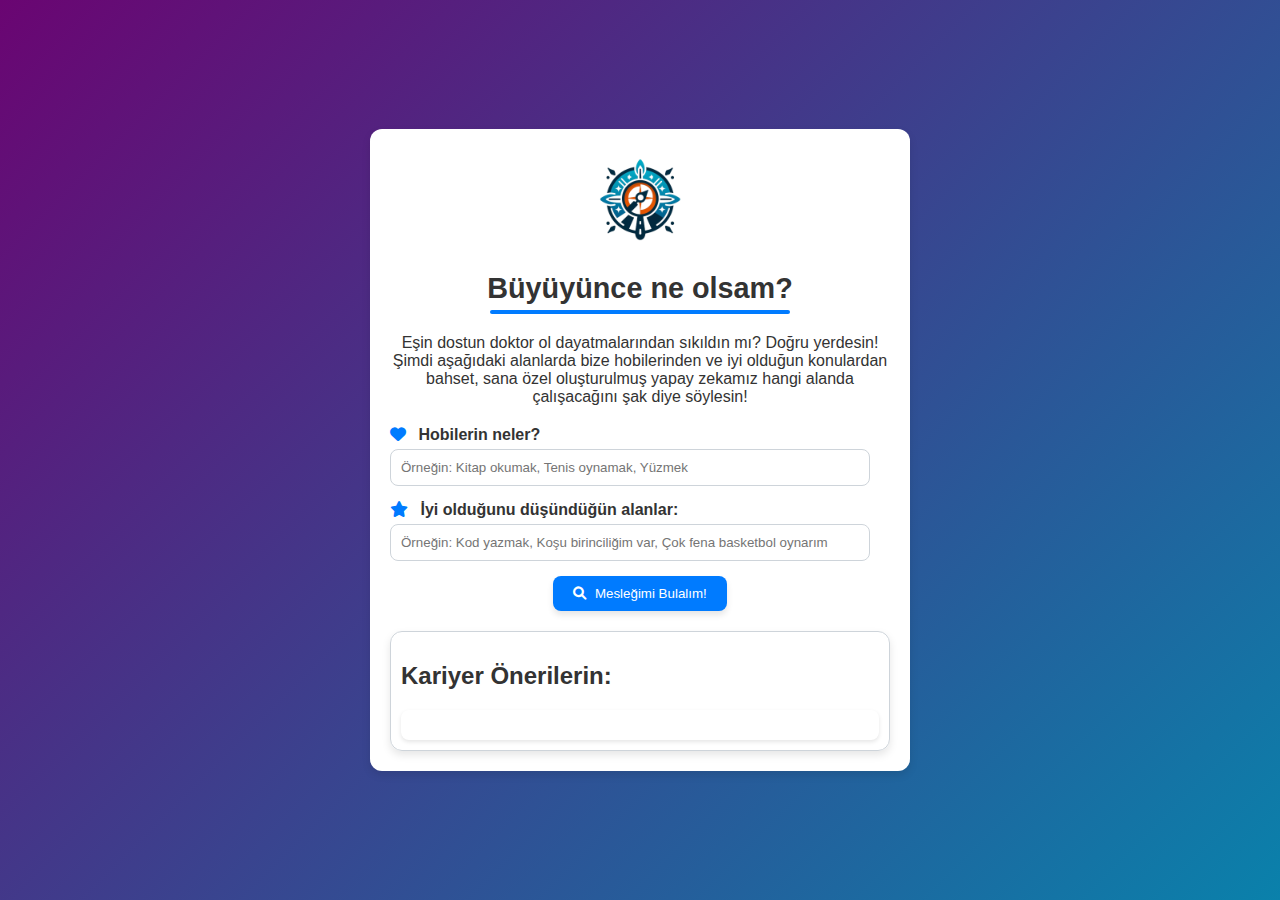
<file: index.html>
<!DOCTYPE html>
<html lang="en">
<head>
    <meta charset="UTF-8">
    <meta name="viewport" content="width=device-width, initial-scale=1.0">
    <meta name="description" content="Hobileriniz ve yetenekleriniz doğrultusunda en uygun mesleği keşfedin. Yapay zeka destekli platformumuz, size özel kariyer önerileri sunar.">
    <meta name="keywords" content="meslek seçimi, kariyer önerileri, yapay zeka, hobiler, yetenekler, meslek testi, kariyer planlama, büyüyünce ne olsam, büyüyünce ne, büyüyünce">
    <title>Büyüyünce ne olsam?</title>
    <link rel="stylesheet" href="style.css">
    <link rel="stylesheet" href="https://cdnjs.cloudflare.com/ajax/libs/font-awesome/6.0.0-beta3/css/all.min.css">

</head>
<body>
    <div class="container">
        <img src="/Assets/logo.png" alt="Description of the image" width="100" height="100">

        <h1>Büyüyünce ne olsam?</h1>
        
        
        <p>Eşin dostun doktor ol dayatmalarından sıkıldın mı? Doğru yerdesin! Şimdi aşağıdaki alanlarda bize hobilerinden ve iyi olduğun konulardan bahset, sana özel oluşturulmuş yapay zekamız hangi alanda çalışacağını şak diye söylesin!</p>

        <form id="interest-form">
            <div class="form-group">
                <label for="interests">
                    <i class="fas fa-heart"></i> Hobilerin neler?
                </label>
                <input type="text" id="interests" name="interests" placeholder="Örneğin: Kitap okumak, Tenis oynamak, Yüzmek" required>
            </div>

            <div class="form-group">
                <label for="activities">
                    <i class="fas fa-star"></i> İyi olduğunu düşündüğün alanlar:
                </label>
                <input type="text" id="activities" name="activities" placeholder="Örneğin: Kod yazmak, Koşu birinciliğim var, Çok fena basketbol oynarım" required>
            </div>

            <button type="button" id="submit-btn">
                <i class="fas fa-search"></i> Mesleğimi Bulalım!
            </button>
        </form>

        <div id="loading" class="loading" style="display: none;">Lütfen bekleyin...</div>


        <div id="recommendations-container" class="recommendations-container">
            <h2>Kariyer Önerilerin:</h2>
            <div id="recommendations"></div>
        </div>
    </div>
    
    <script type="module">
        import { GoogleGenerativeAI, HarmBlockThreshold, HarmCategory } from "https://esm.run/@google/generative-ai";
        import { API_KEY } from "./env.js";
        const genAI = new GoogleGenerativeAI(API_KEY);

        const safetySettings = [
            {
                category: HarmCategory.HARM_CATEGORY_HARASSMENT,
                threshold: HarmBlockThreshold.BLOCK_ONLY_HIGH,
            },
        ];

        document.getElementById('submit-btn').addEventListener('click', async () => {
            document.getElementById('loading').style.display = 'block';

            const interests = document.getElementById('interests').value;
            const activities = document.getElementById('activities').value;
            const prompt = `Merhaba! Benim hobilerim: ${interests}, ve iyi olduğum alanlar: ${activities}. Lütfen bu bilgilere dayanarak toplamda 5 tane olacak şekilde bana en uygun ve güncel meslek önerilerinde bulun. Her bir meslek için aşağıdaki bilgileri detaylı ve etkileyici bir şekilde ver:

- **Mesleğin Adı ve Tanımı**: Mesleğin ne olduğu ve temel olarak ne yaptığı.
- **Neden Bana Uygun Olduğu**: Hobilerim ve yeteneklerimle nasıl örtüştüğü.
- **Gelecekteki İş İmkânları**: Bu mesleğin gelecekteki potansiyeli.
- **Gerekli Eğitim ve Beceriler**:Bu mesleği yapmak için hangi eğitimlerin alınması, hangi üniversite bölümlerinin okunması ve nasıl bir yol haritası çizilmesi gerektiği.
- **Başarı İçin Tavsiyeler**: Bu alanda başarılı olmak için izleyebileceğim adımlar veya ipuçları.

Önerilerin son derece kişiselleştirilmiş, yaratıcı ve ilham verici olsun. Mümkünse, günümüzün yeni ortaya çıkan mesleklerini veya geleceğin trendlerini de dahil et. Ayrıca, samimi bir üslup kullan ve beni gerçekten motive edecek bir dil tercih et.`;

            try {
                const model = genAI.getGenerativeModel({ model: 'gemini-1.5-flash', safetySettings });
                const result = await model.generateContent([prompt]);
                const response = await result.response;
                let text = await response.text();  // 'const' yerine 'let' olarak tanımladık

                 // Markdown formatındaki **kalın** ve ## başlık gibi formatları HTML'ye çeviriyoruz
                 text = text
                    .replace(/## (.*?)\n/g, '<h2>$1</h2>') // ## başlıklarını <h2> başlığına çeviriyoruz
                    .replace(/\*\*(.*?)\*\*/g, '<strong>$1</strong>'); // **kalın** olanları <strong> yapıyoruz

                 // Önerileri gösteriyoruz ve her öneriyi .recommendation-item div'i ile sarmalıyoruz
                 const recommendationsArray = text.split('\n').filter(item => item.trim() !== '');
                 const recommendationsHTML = recommendationsArray.map(item => `<div class="recommendation-item">${item}</div>`).join('');
                // Önerileri gösteriyoruz ve yükleme mesajını gizliyoruz
                document.getElementById('loading').style.display = 'none';
                document.getElementById('recommendations').innerHTML = text.replace(/\n/g, '<br>');
            } catch (error) {
                console.error('Meslek önerileri oluşturulurken bir hata oluştu:', error);
                document.getElementById('loading').style.display = 'none';
                document.getElementById('recommendations').innerText = 'Önerileri alırken bir hata oluştu. Lütfen tekrar deneyin.';
            }
        });
    </script>
</body>
</html>
</file>
<file: style.css>
:root {
    --bg-color: #f0f8ff;
    --box-bg-color: #ffffff;
    --text-color: #333;
    --button-bg-color: #007bff;
    --button-hover-bg-color: #0056b3;
    --input-border-color: #ced4da;
    --scrollbar-bg-color: #f0f0f0;
    --scrollbar-thumb-color: #888;
    --scrollbar-thumb-hover-color: #555;
}

body {
    background: linear-gradient(135deg, #6a0572, #0a81ab);
    background-attachment: fixed;
    background-size: cover;
    font-family: 'Segoe UI', Tahoma, Geneva, Verdana, sans-serif;
    color: var(--text-color);
    margin: 0;
    padding: 0;
    display: flex;
    justify-content: center;
    align-items: center;
    height: 100vh;
}

.loading {
    font-weight: bold;
    color: var(--button-bg-color);
    margin-top: 20px;
    font-size: 1.2rem;
    animation: pulse 1.5s infinite;
}

@keyframes pulse {
    0% {
        transform: scale(1);
        opacity: 1;
    }
    50% {
        transform: scale(1.05);
        opacity: 0.7;
    }
    100% {
        transform: scale(1);
        opacity: 1;
    }
}


@keyframes fadeIn {
    0% {
        opacity: 0;
        transform: translateY(20px);
    }
    100% {
        opacity: 1;
        transform: translateY(0);
    }
}


.container {
    background-color: var(--box-bg-color);
    padding: 20px;
    border-radius: 12px;
    box-shadow: 0 4px 8px rgba(0, 0, 0, 0.1);
    max-width: 500px;
    width: 100%;
    text-align: center;
    overflow: hidden;
    animation: fadeIn 1s ease-in-out;
}
h1 {
    font-size: 1.8rem;
    margin-bottom: 20px;
    position: relative; /* Geçiş çizgisi eklemek için gerekli */
}

h1::after {
    content: "";
    display: block;
    width: 60%;
    height: 4px;
    background-color: var(--button-bg-color);
    margin: 5px auto 0;
    border-radius: 3px;
}

p {
    font-size: 1rem;
    margin-bottom: 20px;
}

.form-group {
    margin-bottom: 15px;
    text-align: left;
    animation: fadeIn 1.2s ease-in-out; /* Form elemanlarına ve butona görünme animasyonu ekledik */
}



label {
    display: block;
    margin-bottom: 5px;
    font-weight: bold;
    transition: color 0.3s ease, transform 0.2s ease; /* Geçiş efekti ekledik */
}

label:hover {
    color: var(--button-bg-color); /* Hover durumunda rengi değiştirildi */
    transform: translateX(5px); /* Hafif bir sağa kayma efekti eklendi */
}

label i {
    margin-right: 8px;
    color: var(--button-bg-color); /* Buton rengiyle aynı renk yapıyoruz */
}



input[type="text"] {
    width: calc(100% - 20px);
    padding: 10px;
    border: 1px solid var(--input-border-color);
    border-radius: 8px;
    box-sizing: border-box;
    transition: border-color 0.3s ease, box-shadow 0.3s ease; /* Geçiş efekti eklendi */

}

input[type="text"]:hover {
    border-color: var(--button-bg-color);
    box-shadow: 0 0 8px rgba(0, 123, 255, 0.3);
}

input[type="text"]:focus {
    border-color: var(--button-bg-color);
    outline: none;
    box-shadow: 0 0 5px rgba(0, 123, 255, 0.5);
    transition: border-color 0.3s ease, box-shadow 0.3s ease;
}

#submit-btn {
    background-color: var(--button-bg-color);
    color: #ffffff;
    padding: 10px 20px;
    border: none;
    border-radius: 8px;
    cursor: pointer;
    transition: background-color 0.3s ease, transform 0.2s ease, box-shadow 0.2s ease;
    box-shadow: 0 4px 6px rgba(0, 0, 0, 0.1);
}

#submit-btn i {
    margin-right: 5px; /* Buton içindeki ikonun metinden ayrılmasını sağlıyoruz */
}

#submit-btn:hover {
    background-color: var(--button-hover-bg-color);
    transform: translateY(-3px); /* Yükselme efekti */
    box-shadow: 0 8px 12px rgba(0, 0, 0, 0.2); /* Hover sırasında gölge arttırıldı */
}


#submit-btn:hover {
    background-color: var(--button-hover-bg-color);
    transform: translateY(-3px); /* Yükselme efekti */
    box-shadow: 0 8px 12px rgba(0, 0, 0, 0.2); /* Hover sırasında gölge arttırıldı */
}



#submit-btn:hover {
    background-color: var(--button-hover-bg-color);
}

.recommendations-container {
    margin-top: 20px;
    text-align: left;
    max-height: 400px; /* Yükseklik sınırı ekledik */
    overflow-y: auto; /* İçerik sığmazsa kaydırma eklenmesi için */
    padding: 10px;
    border: 1px solid var(--input-border-color);
    border-radius: 12px;
    box-shadow: 0 4px 8px rgba(0, 0, 0, 0.1);
}

/* Yanıt alanı daha okunabilir olsun diye arka plan ve padding ekledik */
#recommendations {
    background-color: var(--box-bg-color);
    padding: 15px;
    border-radius: 8px;
    box-shadow: 0 2px 4px rgba(0, 0, 0, 0.1);
    line-height: 1.5;
    transition: box-shadow 0.3s ease, transform 0.3s ease; /* Geçiş efekti eklendi */
}

#recommendations:hover {
    box-shadow: 0 8px 16px rgba(0, 0, 0, 0.3); /* Hover sırasında gölge artırıldı */
    transform: scale(1.02); /* Hafif büyüme efekti eklendi */
}

.recommendation-item {
    margin-bottom: 10px;
    padding: 10px;
    border-radius: 8px;
    background-color: #ffffff;
    transition: transform 0.3s ease, box-shadow 0.3s ease;
}

.recommendation-item:hover {
    transform: scale(1.05);
    box-shadow: 0 4px 8px rgba(0, 0, 0, 0.2);
}

/* Özel kaydırma çubuğu stili */
.recommendations-container::-webkit-scrollbar {
    width: 8px;
}

.recommendations-container::-webkit-scrollbar-track {
    background: var(--scrollbar-bg-color);
    border-radius: 10px;
}

.recommendations-container::-webkit-scrollbar-thumb {
    background-color: var(--scrollbar-thumb-color);
    border-radius: 10px;
}

.recommendations-container::-webkit-scrollbar-thumb:hover {
    background-color: var(--scrollbar-thumb-hover-color);
}
</file>
